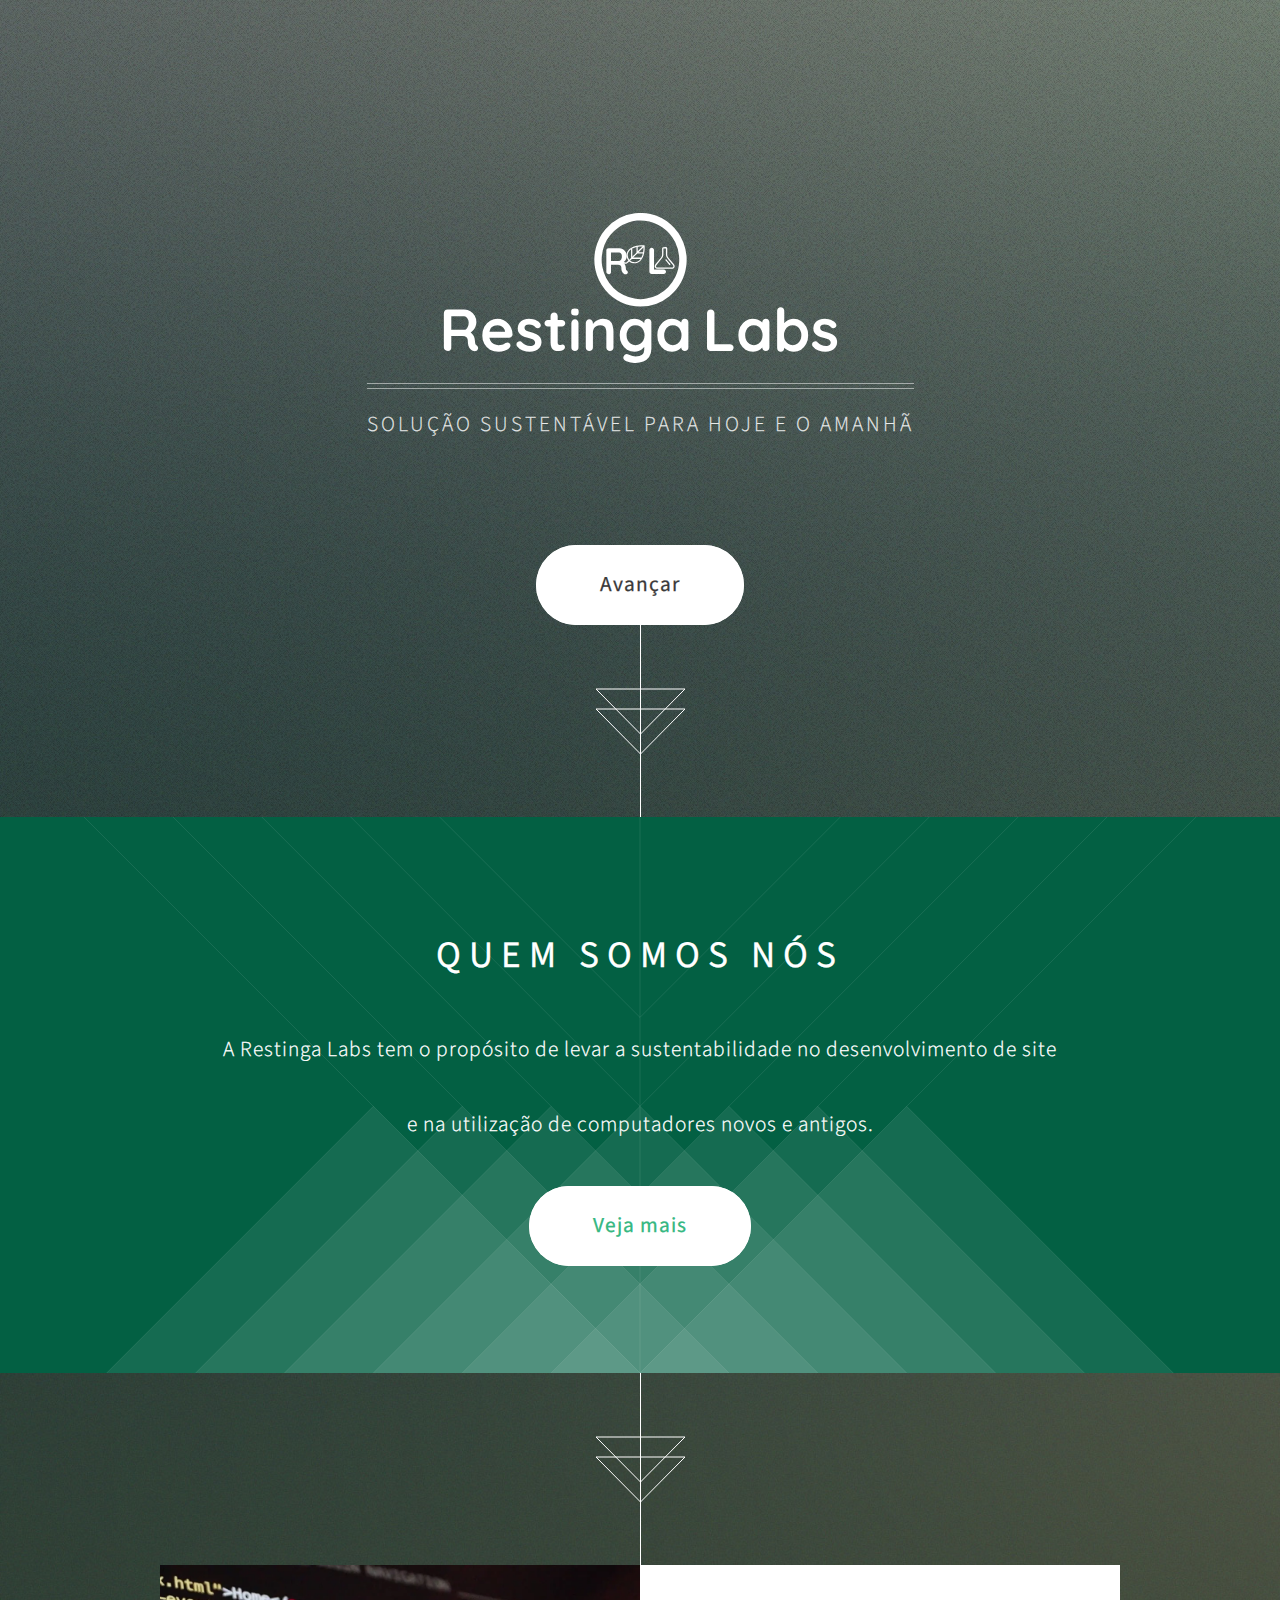
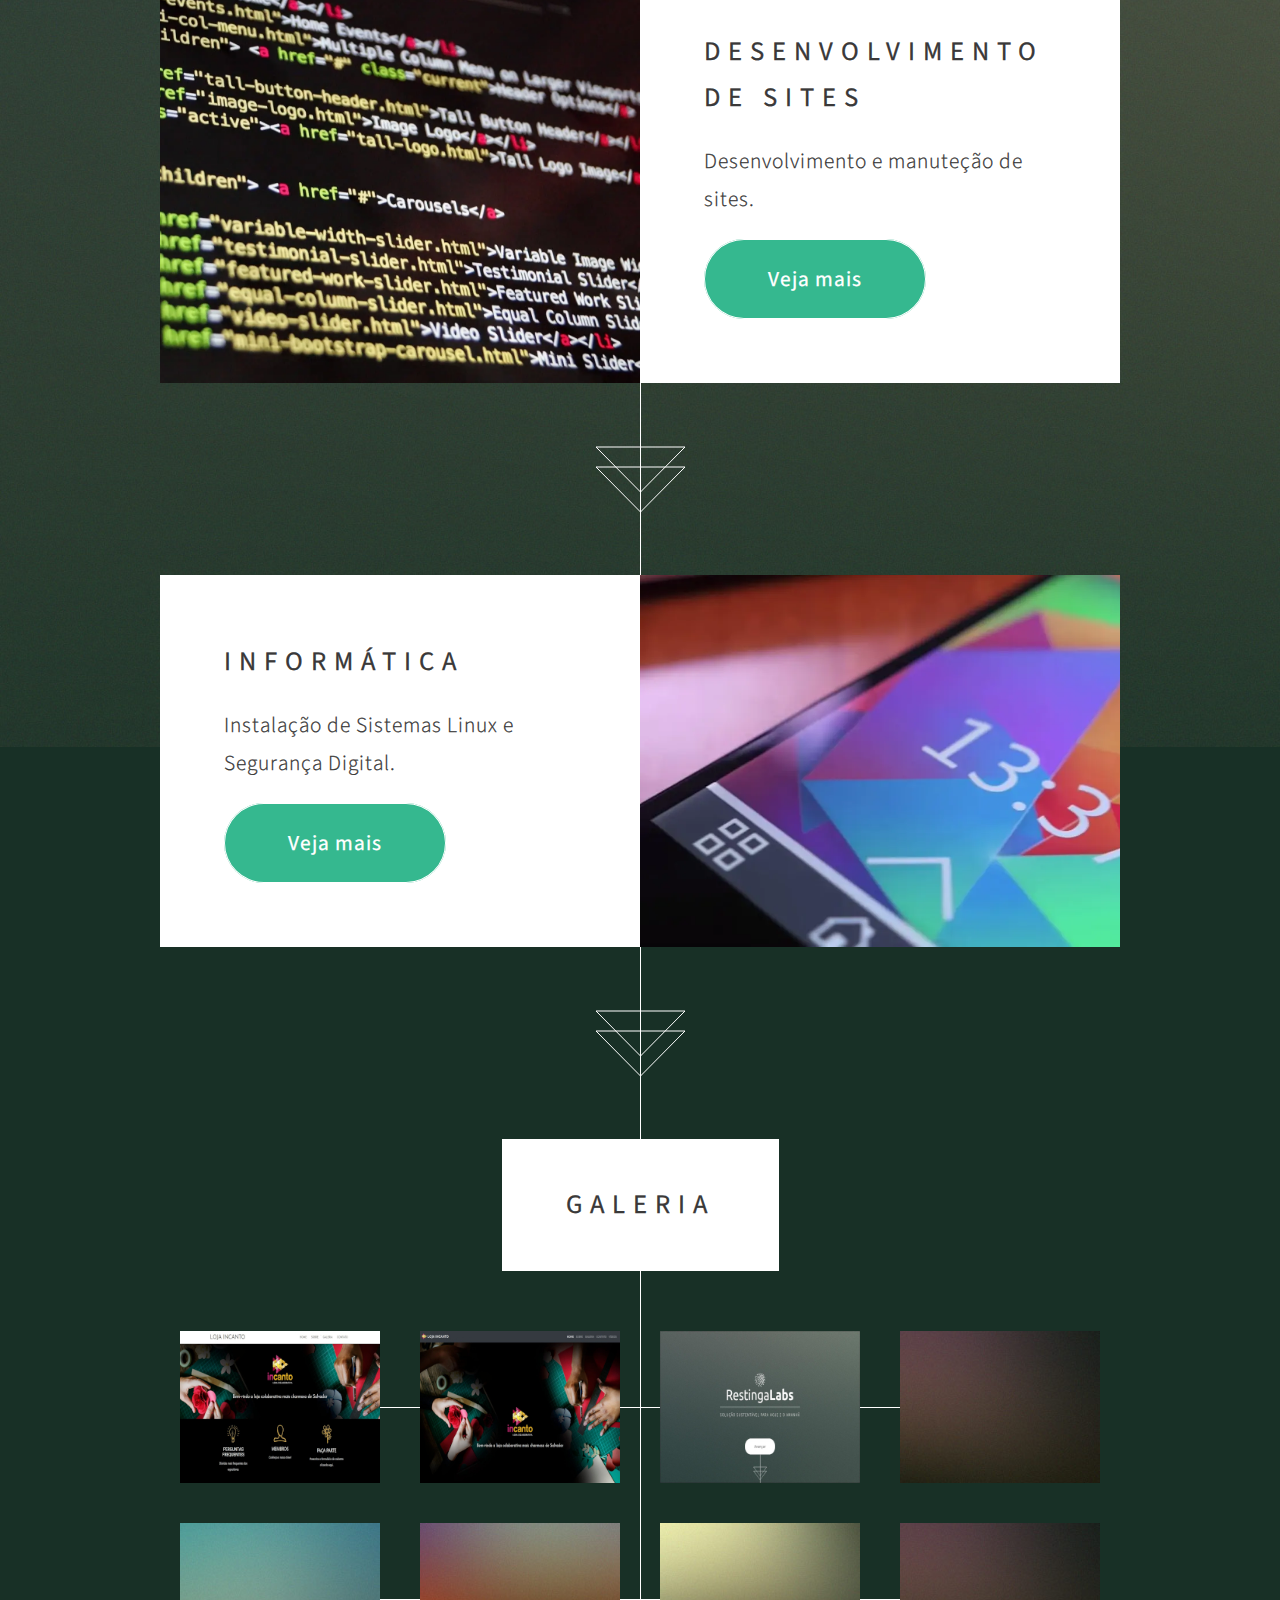
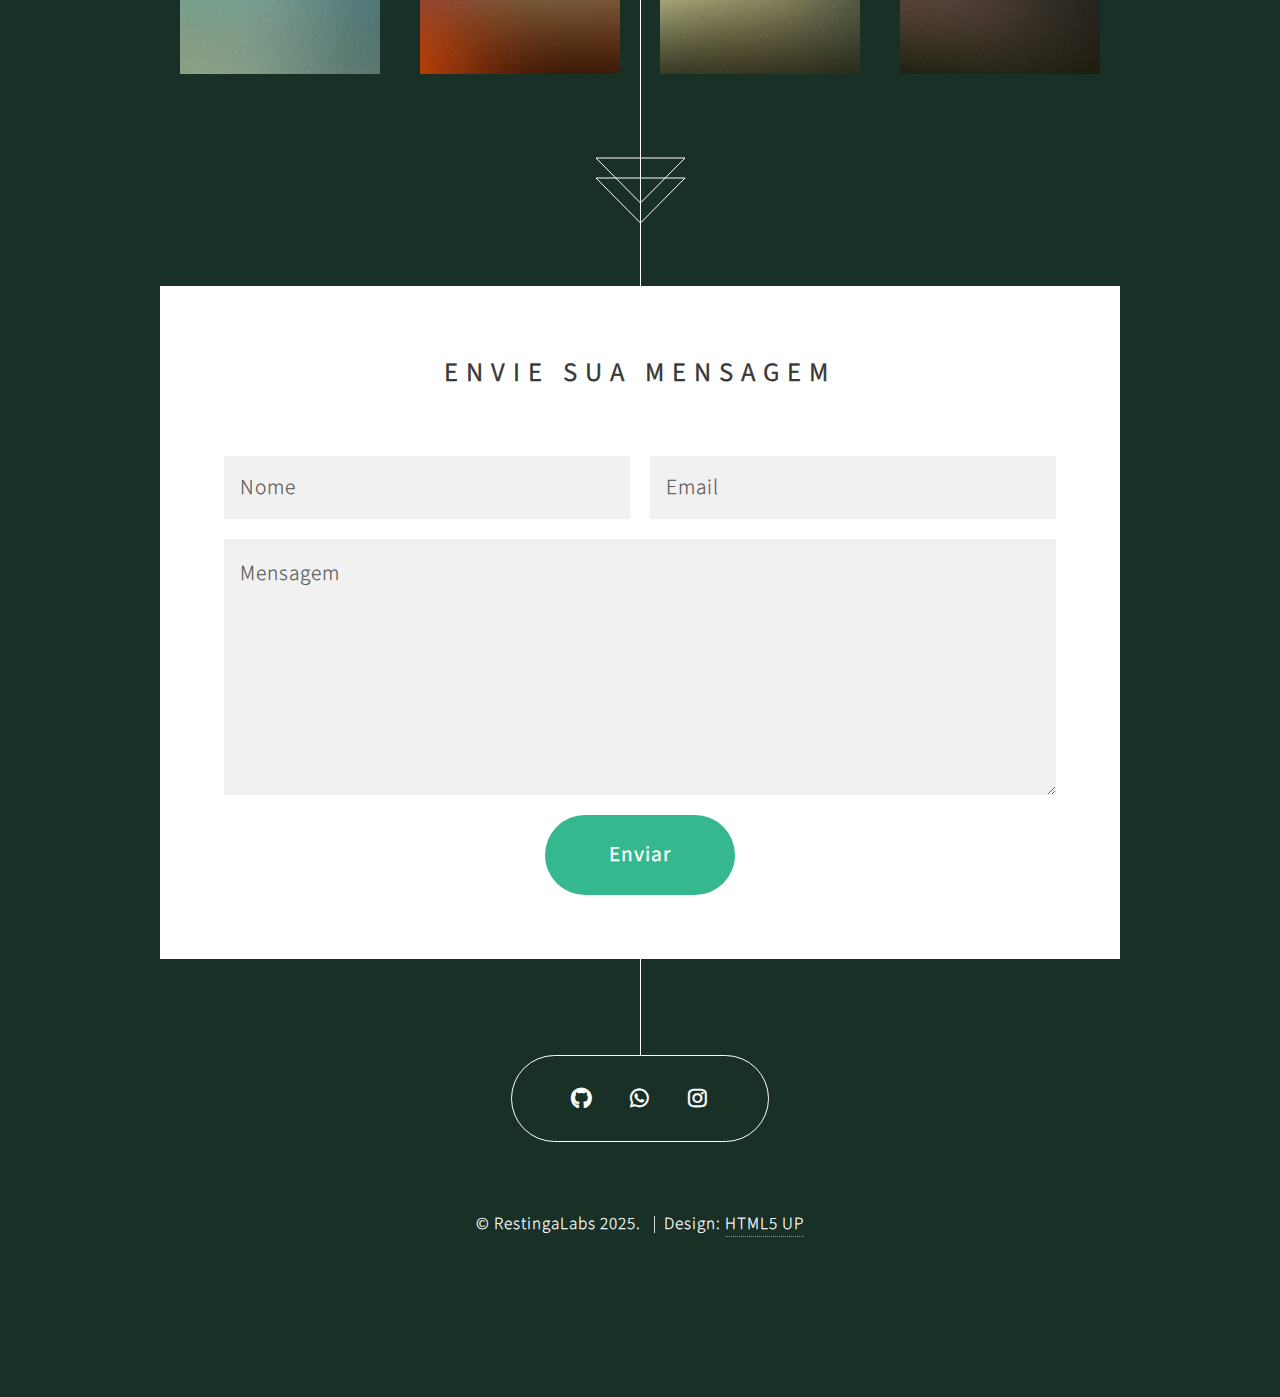
<file: index.html>
<!DOCTYPE HTML>
<!--
	Overflow by HTML5 UP
	html5up.net | @ajlkn
	Free for personal and commercial use under the CCA 3.0 license (html5up.net/license)
-->
<html lang="pt-br">

<head>
  <!-- Global site tag (gtag.js) - Google Analytics -->
  <script async src="https://www.googletagmanager.com/gtag/js?id=G-M1GNE7244D"></script>
  <script>
    window.dataLayer = window.dataLayer || [];
    function gtag() {dataLayer.push(arguments);}
    gtag('js', new Date());

    gtag('config', 'G-M1GNE7244D');
  </script>
  <!-- Global site tag (gtag.js) - Google Analytics -->
  <title>RestingaLabs</title>
  <meta charset="UTF-8" />
  <meta name="viewport" content="width=device-width, initial-scale=1, user-scalable=no" />
  <link rel="stylesheet" href="assets/css/main.css" />
  <noscript>
    <link rel="stylesheet" href="assets/css/noscript.css" />
  </noscript>
  <link rel="icon" href="/images/icons/logo_w.svg" sizes="48x48">
  <meta name="description" content="Desenvolvimento e Suporte de Sites, Suporte em Linux" />
  <meta name="keywords" content="restinga labs, linux, desenvolvimento de sites, html, css, svg, segurança digital" />
</head>

<body class="is-preload">

  <!-- Header -->
  <section id="header">
    <header>
      <img src="images/nome.svg" alt="Logo e nome da Restinga Labs" width="100%" height="150px" width="150px">
      <p>Solução sustentável para hoje e o amanhã</p>
    </header>
    <footer>
      <a href="#banner" class="button style2 scrolly-middle">Avançar</a>
    </footer>
  </section>

  <!-- Banner -->
  <section id="banner">
    <header>
      <h2>Quem Somos Nós</h2>
    </header>
    <p>A Restinga Labs tem o propósito de levar a sustentabilidade no desenvolvimento de site<br />
      <br>e na utilização de computadores novos e antigos.<br />
    </p>
    <footer>
      <a href="#web" class="button style2 scrolly">Veja mais</a>
    </footer>
  </section>

  <!-- Feature 1 -->
  <article id="web" class="container box style1 right">
    <a class="image fit"><img src="images/code.webp" alt="Código fonte" /></a>
    <div class="inner">
      <header>
        <h2>Desenvolvimento de Sites</h2>
      </header>
      <p>Desenvolvimento e manuteção de sites.</p>
      <a href="#linux" class="button style4 scrolly">Veja mais</a>
    </div>
  </article>

  <!-- Feature 2 -->
  <article id="linux" class="container box style1 left">
    <a class="image fit"><img src="images/informatica/pinephone.webp" alt="Celular" /></a>
    <div class="inner">
      <header>
        <h2>Informática</h2>
      </header>
      <p>Instalação de Sistemas Linux e Segurança Digital.</p>
      <a href="#galeria" class="button style4 scrolly">Veja mais</a>
    </div>
  </article>

  <!-- Portfolio -->
  <article id="galeria" class="container box style2">
    <header>
      <h2>Galeria</h2>
    </header>
    <div class="inner gallery">
      <div class="row gtr-0">
        <div class="col-3 col-12-mobile"><a href="images/fulls/site-incanto.jpg" class="image fit"><img
              src="images/thumbs/site-incanto.jpg" alt="" title="Site da Loja Incanto" /></a></div>
        <div class="col-3 col-12-mobile"><a href="images/fulls/site-incanto-novo.jpg" class="image fit"><img
              src="images/thumbs/site-incanto-novo.jpg" alt="" title="Atualização do Site da Loja Incanto" /></a></div>
        <div class="col-3 col-12-mobile"><a href="images/fulls/site-restinga.jpg" class="image fit"><img
              src="images/thumbs/site-restinga.jpg" alt="" title="Nosso site" /></a></div>
        <div class="col-3 col-12-mobile"><a href="images/fulls/08.jpg" class="image fit"><img src="images/thumbs/08.jpg"
              alt="" title="I'll have a cup of Disneyland, please" /></a></div>
      </div>
      <div class="row gtr-0">
        <div class="col-3 col-12-mobile"><a href="images/fulls/05.jpg" class="image fit"><img src="images/thumbs/05.jpg"
              alt="" title="Cherish" /></a></div>
        <div class="col-3 col-12-mobile"><a href="images/fulls/06.jpg" class="image fit"><img src="images/thumbs/06.jpg"
              alt="" title="Different." /></a></div>
        <div class="col-3 col-12-mobile"><a href="images/fulls/07.jpg" class="image fit"><img src="images/thumbs/07.jpg"
              alt="" title="History was made here" /></a></div>
        <div class="col-3 col-12-mobile"><a href="images/fulls/08.jpg" class="image fit"><img src="images/thumbs/08.jpg"
              alt="" title="People come and go and walk away" /></a></div>
      </div>
    </div>
  </article>

  <!-- Contact -->
  <!-- Caixa de mensagem -->
  <article class="container box style3">
    <header>
      <h2>Envie sua mensagem</h2>
      <br>
    </header>
    <form action="https://formspree.io/f/xpzbpnyb" method="POST">
      <div class="row gtr-50">
        <input type="hidden" name="_autoresponse" value="Recebemos a sua mensagem, aguarde o nosso contato!">
        <div class="col-6 col-12-mobile"><input type="text" class="text" name="name" placeholder="Nome" required />
        </div>
        <div class="col-6 col-12-mobile"><input type="email" class="text" name="email" placeholder="Email" required />
        </div>
        <div class="col-12">
          <textarea name="message" placeholder="Mensagem" required></textarea>
        </div>
        <div class="col-12">
          <ul class="actions">
            <li><input type="submit" value="Enviar" /></li>
          </ul>
        </div>
      </div>
    </form>
  </article>
  <!-- Contact -->

  <!-- Voltar -->
  <!-- <section id="voltar"> -->
  <!--   <footer> -->
  <!--     <a href="#header" class="button box style2 scrolly">Voltar</a> -->
  <!--   </footer> -->
  <!-- </section> -->

  <!-- Footer -->
  <section id="footer">
    <ul class="icons">
      <li><a href="https://github.com/wiltonsg" target="_blank" class="icon brands fa-github"><span
            class="label">GitHub</span></a></li>
      <li><a href="https://api.whatsapp.com/send?phone=557183472204" target="_blank"
          class="icon brands fa-whatsapp"><span class="label">WhatsApp</span></a></li>
      <li><a href="https://www.instagram.com/restingalabs/" target="_blank" class="icon brands fa-instagram"><span
            class="label">Instagram</span></a></li>
    </ul>
    <div class="copyright">
      <ul class="menu">
        <li>&copy; RestingaLabs 2025.</li>
        <li>Design: <a href="http://html5up.net" target="_blank">HTML5 UP</a></li>
      </ul>
    </div>
  </section>

  <!-- Scripts -->
  <script src="assets/js/jquery.min.js"></script>
  <script src="assets/js/jquery.scrolly.min.js"></script>
  <script src="assets/js/jquery.poptrox.min.js"></script>
  <script src="assets/js/browser.min.js"></script>
  <script src="assets/js/breakpoints.min.js"></script>
  <script src="assets/js/util.js"></script>
  <script src="assets/js/main.js"></script>
  <!-- Scripts -->

</body>

</html>
</file>
<file: assets/css/noscript.css>
/*
	Overflow by HTML5 UP
	html5up.net | @ajlkn
	Free for personal and commercial use under the CCA 3.0 license (html5up.net/license)
*/

/* Header */

	body.is-preload #header {
		opacity: 1;
	}

		body.is-preload #header footer {
			-moz-transform: none;
			-webkit-transform: none;
			-ms-transform: none;
			transform: none;
			opacity: 1;
		}
</file>
<file: assets/css/main.css>
@import url("https://fonts.googleapis.com/css?family=Source+Sans+Pro:300,300italic,400,600");
@import url("fontawesome-all.min.css");

/*
	Overflow by HTML5 UP
	html5up.net | @ajlkn
	Free for personal and commercial use under the CCA 3.0 license (html5up.net/license)
*/

html, body, div, span, applet, object,
iframe, h1, h2, h3, h4, h5, h6, p, blockquote,
pre, a, abbr, acronym, address, big, cite,
code, del, dfn, em, img, ins, kbd, q, s, samp,
small, strike, strong, sub, sup, tt, var, b,
u, i, center, dl, dt, dd, ol, ul, li, fieldset,
form, label, legend, table, caption, tbody,
tfoot, thead, tr, th, td, article, aside,
canvas, details, embed, figure, figcaption,
footer, header, hgroup, menu, nav, output, ruby,
section, summary, time, mark, audio, video {
	margin: 0;
	padding: 0;
	border: 0;
	font-size: 100%;
	font: inherit;
	vertical-align: baseline;}

article, aside, details, figcaption, figure,
footer, header, hgroup, menu, nav, section {
	display: block;}

body {
	line-height: 1;
}

ol, ul {
	list-style: none;
}

blockquote, q {
	quotes: none;
}

	blockquote:before, blockquote:after, q:before, q:after {
		content: '';
		content: none;
	}

table {
	border-collapse: collapse;
	border-spacing: 0;
}

body {
	-webkit-text-size-adjust: none;
}

mark {
	background-color: transparent;
	color: inherit;
}

input::-moz-focus-inner {
	border: 0;
	padding: 0;
}

input, select, textarea {
	-moz-appearance: none;
	-webkit-appearance: none;
	-ms-appearance: none;
	appearance: none;
}

/* Basic */

	html {
		box-sizing: border-box;
	}

	*, *:before, *:after {
		box-sizing: inherit;
	}

	body {
		background-color: #183026;
		background-image: url("images/overlay.png"), url("../../images/bg.jpg");
		background-repeat: repeat, no-repeat;
		background-size: auto, cover;
		background-position: top left, center 0;
		background-attachment: fixed, fixed;
		font-family: 'Source Sans Pro', sans-serif;
		font-size: 18pt;
		line-height: 1.75em;
		font-weight: 300;
		letter-spacing: 1px;
		color: #3a3939;
		text-shadow: 0 0 0.5px rgba(58, 57, 57, 0.25);
		-webkit-text-stroke: 0.25px;
	}

		body.is-scroll {
			background-attachment: scroll, scroll;
			background-size: auto, 100% auto;
		}

		body.is-preload *, body.is-preload *:before, body.is-preload *:after {
			-moz-animation: none !important;
			-webkit-animation: none !important;
			-ms-animation: none !important;
			animation: none !important;
			-moz-transition: none !important;
			-webkit-transition: none !important;
			-ms-transition: none !important;
			transition: none !important;
		}

	input, textarea, select {
		font-family: 'Source Sans Pro', sans-serif;
		font-size: 18pt;
		line-height: 1.75em;
		font-weight: 300;
		letter-spacing: 1px;
		color: #3a3939;
		text-shadow: 0 0 0.5px rgba(58, 57, 57, 0.25);
		-webkit-text-stroke: 0.25px;
	}

	h1, h2, h3, h4, h5, h6 {
		font-weight: 400;
		text-transform: uppercase;
		line-height: 1.75em;
	}

	h1 a, h2 a, h3 a, h4 a, h5 a, h6 a {
		color: inherit;
		text-decoration: none;
	}

	h2 {
		font-size: 1.25em;
		letter-spacing: 8px;
	}

	h3 {
		font-size: 1em;
		letter-spacing: 5px;
	}

	strong, b {
		font-weight: 400;
	}

	em, i {
		font-style: italic;
	}

	a {
		-moz-transition: border-color 0.35s ease-in-out, color 0.35s ease-in-out;
		-webkit-transition: border-color 0.35s ease-in-out, color 0.35s ease-in-out;
		-ms-transition: border-color 0.35s ease-in-out, color 0.35s ease-in-out;
		transition: border-color 0.35s ease-in-out, color 0.35s ease-in-out;
		color: #35b88f;
		text-shadow: 0 0 0.5px rgba(53, 184, 143, 0.25);
		text-decoration: none;
		border-bottom: dotted 1px rgba(53, 184, 143, 0.5);
	}

		a:hover {
			border-bottom-color: rgba(53, 184, 143, 0);
		}

	sub {
		position: relative;
		top: 0.5em;
		font-size: 0.8em;
	}

	sup {
		position: relative;
		top: -0.5em;
		font-size: 0.8em;
	}

	hr {
		border: 0;
		border-top: solid 1px #dad9d9;
		margin: 2em 0 2em 0;
	}

	blockquote {
		border-left: solid 0.5em #eae9e9;
		padding: 1em 0 1em 2em;
		font-style: italic;
	}

	p, ul, ol, dl, table {
		margin-bottom: 1em;
	}

	header {
		margin-bottom: 1em;
	}

		header p {
			display: block;
			margin: 0.5em 0 0 0;
			padding: 0 0 1.5em 0;
		}

	footer {
		margin-top: 0;
	}

	br.clear {
		clear: both;
	}

/* Container */

	.container {
		margin: 0 auto;
		max-width: 100%;
		width: 1140px;
	}

		@media screen and (max-width: 1680px) {

			.container {
				width: 960px;
			}

		}

		@media screen and (max-width: 1080px) {

			.container {
				width: 95%;
			}

		}

/* Row */

	.row {
		display: flex;
		flex-wrap: wrap;
		box-sizing: border-box;
		align-items: stretch;
	}

		.row > * {
			box-sizing: border-box;
		}

		.row.gtr-uniform > * > :last-child {
			margin-bottom: 0;
		}

		.row.aln-left {
			justify-content: flex-start;
		}

		.row.aln-center {
			justify-content: center;
		}

		.row.aln-right {
			justify-content: flex-end;
		}

		.row.aln-top {
			align-items: flex-start;
		}

		.row.aln-middle {
			align-items: center;
		}

		.row.aln-bottom {
			align-items: flex-end;
		}

		.row > .imp {
			order: -1;
		}

		.row > .col-1 {
			width: 8.33333%;
		}

		.row > .off-1 {
			margin-left: 8.33333%;
		}

		.row > .col-2 {
			width: 16.66667%;
		}

		.row > .off-2 {
			margin-left: 16.66667%;
		}

		.row > .col-3 {
			width: 25%;
		}

		.row > .off-3 {
			margin-left: 25%;
		}

		.row > .col-4 {
			width: 33.33333%;
		}

		.row > .off-4 {
			margin-left: 33.33333%;
		}

		.row > .col-5 {
			width: 41.66667%;
		}

		.row > .off-5 {
			margin-left: 41.66667%;
		}

		.row > .col-6 {
			width: 50%;
		}

		.row > .off-6 {
			margin-left: 50%;
		}

		.row > .col-7 {
			width: 58.33333%;
		}

		.row > .off-7 {
			margin-left: 58.33333%;
		}

		.row > .col-8 {
			width: 66.66667%;
		}

		.row > .off-8 {
			margin-left: 66.66667%;
		}

		.row > .col-9 {
			width: 75%;
		}

		.row > .off-9 {
			margin-left: 75%;
		}

		.row > .col-10 {
			width: 83.33333%;
		}

		.row > .off-10 {
			margin-left: 83.33333%;
		}

		.row > .col-11 {
			width: 91.66667%;
		}

		.row > .off-11 {
			margin-left: 91.66667%;
		}

		.row > .col-12 {
			width: 100%;
		}

		.row > .off-12 {
			margin-left: 100%;
		}

		.row.gtr-0 {
			margin-top: 0px;
			margin-left: 0px;
		}

			.row.gtr-0 > * {
				padding: 0px 0 0 0px;
			}

			.row.gtr-0.gtr-uniform {
				margin-top: 0px;
			}

				.row.gtr-0.gtr-uniform > * {
					padding-top: 0px;
				}

		.row.gtr-25 {
			margin-top: -10px;
			margin-left: -10px;
		}

			.row.gtr-25 > * {
				padding: 10px 0 0 10px;
			}

			.row.gtr-25.gtr-uniform {
				margin-top: -10px;
			}

				.row.gtr-25.gtr-uniform > * {
					padding-top: 10px;
				}

		.row.gtr-50 {
			margin-top: -20px;
			margin-left: -20px;
		}

			.row.gtr-50 > * {
				padding: 20px 0 0 20px;
			}

			.row.gtr-50.gtr-uniform {
				margin-top: -20px;
			}

				.row.gtr-50.gtr-uniform > * {
					padding-top: 20px;
				}

		.row {
			margin-top: -40px;
			margin-left: -40px;
		}

			.row > * {
				padding: 40px 0 0 40px;
			}

			.row.gtr-uniform {
				margin-top: -40px;
			}

				.row.gtr-uniform > * {
					padding-top: 40px;
				}

		.row.gtr-150 {
			margin-top: -60px;
			margin-left: -60px;
		}

			.row.gtr-150 > * {
				padding: 60px 0 0 60px;
			}

			.row.gtr-150.gtr-uniform {
				margin-top: -60px;
			}

				.row.gtr-150.gtr-uniform > * {
					padding-top: 60px;
				}

		.row.gtr-200 {
			margin-top: -80px;
			margin-left: -80px;
		}

			.row.gtr-200 > * {
				padding: 80px 0 0 80px;
			}

			.row.gtr-200.gtr-uniform {
				margin-top: -80px;
			}

				.row.gtr-200.gtr-uniform > * {
					padding-top: 80px;
				}

		@media screen and (max-width: 1680px) {

			.row {
				display: flex;
				flex-wrap: wrap;
				box-sizing: border-box;
				align-items: stretch;
			}

				.row > * {
					box-sizing: border-box;
				}

				.row.gtr-uniform > * > :last-child {
					margin-bottom: 0;
				}

				.row.aln-left {
					justify-content: flex-start;
				}

				.row.aln-center {
					justify-content: center;
				}

				.row.aln-right {
					justify-content: flex-end;
				}

				.row.aln-top {
					align-items: flex-start;
				}

				.row.aln-middle {
					align-items: center;
				}

				.row.aln-bottom {
					align-items: flex-end;
				}

				.row > .imp-wide {
					order: -1;
				}

				.row > .col-1-wide {
					width: 8.33333%;
				}

				.row > .off-1-wide {
					margin-left: 8.33333%;
				}

				.row > .col-2-wide {
					width: 16.66667%;
				}

				.row > .off-2-wide {
					margin-left: 16.66667%;
				}

				.row > .col-3-wide {
					width: 25%;
				}

				.row > .off-3-wide {
					margin-left: 25%;
				}

				.row > .col-4-wide {
					width: 33.33333%;
				}

				.row > .off-4-wide {
					margin-left: 33.33333%;
				}

				.row > .col-5-wide {
					width: 41.66667%;
				}

				.row > .off-5-wide {
					margin-left: 41.66667%;
				}

				.row > .col-6-wide {
					width: 50%;
				}

				.row > .off-6-wide {
					margin-left: 50%;
				}

				.row > .col-7-wide {
					width: 58.33333%;
				}

				.row > .off-7-wide {
					margin-left: 58.33333%;
				}

				.row > .col-8-wide {
					width: 66.66667%;
				}

				.row > .off-8-wide {
					margin-left: 66.66667%;
				}

				.row > .col-9-wide {
					width: 75%;
				}

				.row > .off-9-wide {
					margin-left: 75%;
				}

				.row > .col-10-wide {
					width: 83.33333%;
				}

				.row > .off-10-wide {
					margin-left: 83.33333%;
				}

				.row > .col-11-wide {
					width: 91.66667%;
				}

				.row > .off-11-wide {
					margin-left: 91.66667%;
				}

				.row > .col-12-wide {
					width: 100%;
				}

				.row > .off-12-wide {
					margin-left: 100%;
				}

				.row.gtr-0 {
					margin-top: 0px;
					margin-left: 0px;
				}

					.row.gtr-0 > * {
						padding: 0px 0 0 0px;
					}

					.row.gtr-0.gtr-uniform {
						margin-top: 0px;
					}

						.row.gtr-0.gtr-uniform > * {
							padding-top: 0px;
						}

				.row.gtr-25 {
					margin-top: -10px;
					margin-left: -10px;
				}

					.row.gtr-25 > * {
						padding: 10px 0 0 10px;
					}

					.row.gtr-25.gtr-uniform {
						margin-top: -10px;
					}

						.row.gtr-25.gtr-uniform > * {
							padding-top: 10px;
						}

				.row.gtr-50 {
					margin-top: -20px;
					margin-left: -20px;
				}

					.row.gtr-50 > * {
						padding: 20px 0 0 20px;
					}

					.row.gtr-50.gtr-uniform {
						margin-top: -20px;
					}

						.row.gtr-50.gtr-uniform > * {
							padding-top: 20px;
						}

				.row {
					margin-top: -40px;
					margin-left: -40px;
				}

					.row > * {
						padding: 40px 0 0 40px;
					}

					.row.gtr-uniform {
						margin-top: -40px;
					}

						.row.gtr-uniform > * {
							padding-top: 40px;
						}

				.row.gtr-150 {
					margin-top: -60px;
					margin-left: -60px;
				}

					.row.gtr-150 > * {
						padding: 60px 0 0 60px;
					}

					.row.gtr-150.gtr-uniform {
						margin-top: -60px;
					}

						.row.gtr-150.gtr-uniform > * {
							padding-top: 60px;
						}

				.row.gtr-200 {
					margin-top: -80px;
					margin-left: -80px;
				}

					.row.gtr-200 > * {
						padding: 80px 0 0 80px;
					}

					.row.gtr-200.gtr-uniform {
						margin-top: -80px;
					}

						.row.gtr-200.gtr-uniform > * {
							padding-top: 80px;
						}

		}

		@media screen and (max-width: 1080px) {

			.row {
				display: flex;
				flex-wrap: wrap;
				box-sizing: border-box;
				align-items: stretch;
			}

				.row > * {
					box-sizing: border-box;
				}

				.row.gtr-uniform > * > :last-child {
					margin-bottom: 0;
				}

				.row.aln-left {
					justify-content: flex-start;
				}

				.row.aln-center {
					justify-content: center;
				}

				.row.aln-right {
					justify-content: flex-end;
				}

				.row.aln-top {
					align-items: flex-start;
				}

				.row.aln-middle {
					align-items: center;
				}

				.row.aln-bottom {
					align-items: flex-end;
				}

				.row > .imp-normal {
					order: -1;
				}

				.row > .col-1-normal {
					width: 8.33333%;
				}

				.row > .off-1-normal {
					margin-left: 8.33333%;
				}

				.row > .col-2-normal {
					width: 16.66667%;
				}

				.row > .off-2-normal {
					margin-left: 16.66667%;
				}

				.row > .col-3-normal {
					width: 25%;
				}

				.row > .off-3-normal {
					margin-left: 25%;
				}

				.row > .col-4-normal {
					width: 33.33333%;
				}

				.row > .off-4-normal {
					margin-left: 33.33333%;
				}

				.row > .col-5-normal {
					width: 41.66667%;
				}

				.row > .off-5-normal {
					margin-left: 41.66667%;
				}

				.row > .col-6-normal {
					width: 50%;
				}

				.row > .off-6-normal {
					margin-left: 50%;
				}

				.row > .col-7-normal {
					width: 58.33333%;
				}

				.row > .off-7-normal {
					margin-left: 58.33333%;
				}

				.row > .col-8-normal {
					width: 66.66667%;
				}

				.row > .off-8-normal {
					margin-left: 66.66667%;
				}

				.row > .col-9-normal {
					width: 75%;
				}

				.row > .off-9-normal {
					margin-left: 75%;
				}

				.row > .col-10-normal {
					width: 83.33333%;
				}

				.row > .off-10-normal {
					margin-left: 83.33333%;
				}

				.row > .col-11-normal {
					width: 91.66667%;
				}

				.row > .off-11-normal {
					margin-left: 91.66667%;
				}

				.row > .col-12-normal {
					width: 100%;
				}

				.row > .off-12-normal {
					margin-left: 100%;
				}

				.row.gtr-0 {
					margin-top: 0px;
					margin-left: 0px;
				}

					.row.gtr-0 > * {
						padding: 0px 0 0 0px;
					}

					.row.gtr-0.gtr-uniform {
						margin-top: 0px;
					}

						.row.gtr-0.gtr-uniform > * {
							padding-top: 0px;
						}

				.row.gtr-25 {
					margin-top: -10px;
					margin-left: -10px;
				}

					.row.gtr-25 > * {
						padding: 10px 0 0 10px;
					}

					.row.gtr-25.gtr-uniform {
						margin-top: -10px;
					}

						.row.gtr-25.gtr-uniform > * {
							padding-top: 10px;
						}

				.row.gtr-50 {
					margin-top: -20px;
					margin-left: -20px;
				}

					.row.gtr-50 > * {
						padding: 20px 0 0 20px;
					}

					.row.gtr-50.gtr-uniform {
						margin-top: -20px;
					}

						.row.gtr-50.gtr-uniform > * {
							padding-top: 20px;
						}

				.row {
					margin-top: -40px;
					margin-left: -40px;
				}

					.row > * {
						padding: 40px 0 0 40px;
					}

					.row.gtr-uniform {
						margin-top: -40px;
					}

						.row.gtr-uniform > * {
							padding-top: 40px;
						}

				.row.gtr-150 {
					margin-top: -60px;
					margin-left: -60px;
				}

					.row.gtr-150 > * {
						padding: 60px 0 0 60px;
					}

					.row.gtr-150.gtr-uniform {
						margin-top: -60px;
					}

						.row.gtr-150.gtr-uniform > * {
							padding-top: 60px;
						}

				.row.gtr-200 {
					margin-top: -80px;
					margin-left: -80px;
				}

					.row.gtr-200 > * {
						padding: 80px 0 0 80px;
					}

					.row.gtr-200.gtr-uniform {
						margin-top: -80px;
					}

						.row.gtr-200.gtr-uniform > * {
							padding-top: 80px;
						}

		}

		@media screen and (max-width: 840px) {

			.row {
				display: flex;
				flex-wrap: wrap;
				box-sizing: border-box;
				align-items: stretch;
			}

				.row > * {
					box-sizing: border-box;
				}

				.row.gtr-uniform > * > :last-child {
					margin-bottom: 0;
				}

				.row.aln-left {
					justify-content: flex-start;
				}

				.row.aln-center {
					justify-content: center;
				}

				.row.aln-right {
					justify-content: flex-end;
				}

				.row.aln-top {
					align-items: flex-start;
				}

				.row.aln-middle {
					align-items: center;
				}

				.row.aln-bottom {
					align-items: flex-end;
				}

				.row > .imp-narrow {
					order: -1;
				}

				.row > .col-1-narrow {
					width: 8.33333%;
				}

				.row > .off-1-narrow {
					margin-left: 8.33333%;
				}

				.row > .col-2-narrow {
					width: 16.66667%;
				}

				.row > .off-2-narrow {
					margin-left: 16.66667%;
				}

				.row > .col-3-narrow {
					width: 25%;
				}

				.row > .off-3-narrow {
					margin-left: 25%;
				}

				.row > .col-4-narrow {
					width: 33.33333%;
				}

				.row > .off-4-narrow {
					margin-left: 33.33333%;
				}

				.row > .col-5-narrow {
					width: 41.66667%;
				}

				.row > .off-5-narrow {
					margin-left: 41.66667%;
				}

				.row > .col-6-narrow {
					width: 50%;
				}

				.row > .off-6-narrow {
					margin-left: 50%;
				}

				.row > .col-7-narrow {
					width: 58.33333%;
				}

				.row > .off-7-narrow {
					margin-left: 58.33333%;
				}

				.row > .col-8-narrow {
					width: 66.66667%;
				}

				.row > .off-8-narrow {
					margin-left: 66.66667%;
				}

				.row > .col-9-narrow {
					width: 75%;
				}

				.row > .off-9-narrow {
					margin-left: 75%;
				}

				.row > .col-10-narrow {
					width: 83.33333%;
				}

				.row > .off-10-narrow {
					margin-left: 83.33333%;
				}

				.row > .col-11-narrow {
					width: 91.66667%;
				}

				.row > .off-11-narrow {
					margin-left: 91.66667%;
				}

				.row > .col-12-narrow {
					width: 100%;
				}

				.row > .off-12-narrow {
					margin-left: 100%;
				}

				.row.gtr-0 {
					margin-top: 0px;
					margin-left: 0px;
				}

					.row.gtr-0 > * {
						padding: 0px 0 0 0px;
					}

					.row.gtr-0.gtr-uniform {
						margin-top: 0px;
					}

						.row.gtr-0.gtr-uniform > * {
							padding-top: 0px;
						}

				.row.gtr-25 {
					margin-top: -7.5px;
					margin-left: -7.5px;
				}

					.row.gtr-25 > * {
						padding: 7.5px 0 0 7.5px;
					}

					.row.gtr-25.gtr-uniform {
						margin-top: -7.5px;
					}

						.row.gtr-25.gtr-uniform > * {
							padding-top: 7.5px;
						}

				.row.gtr-50 {
					margin-top: -15px;
					margin-left: -15px;
				}

					.row.gtr-50 > * {
						padding: 15px 0 0 15px;
					}

					.row.gtr-50.gtr-uniform {
						margin-top: -15px;
					}

						.row.gtr-50.gtr-uniform > * {
							padding-top: 15px;
						}

				.row {
					margin-top: -30px;
					margin-left: -30px;
				}

					.row > * {
						padding: 30px 0 0 30px;
					}

					.row.gtr-uniform {
						margin-top: -30px;
					}

						.row.gtr-uniform > * {
							padding-top: 30px;
						}

				.row.gtr-150 {
					margin-top: -45px;
					margin-left: -45px;
				}

					.row.gtr-150 > * {
						padding: 45px 0 0 45px;
					}

					.row.gtr-150.gtr-uniform {
						margin-top: -45px;
					}

						.row.gtr-150.gtr-uniform > * {
							padding-top: 45px;
						}

				.row.gtr-200 {
					margin-top: -60px;
					margin-left: -60px;
				}

					.row.gtr-200 > * {
						padding: 60px 0 0 60px;
					}

					.row.gtr-200.gtr-uniform {
						margin-top: -60px;
					}

						.row.gtr-200.gtr-uniform > * {
							padding-top: 60px;
						}

		}

		@media screen and (max-width: 736px) {

			.row {
				display: flex;
				flex-wrap: wrap;
				box-sizing: border-box;
				align-items: stretch;
			}

				.row > * {
					box-sizing: border-box;
				}

				.row.gtr-uniform > * > :last-child {
					margin-bottom: 0;
				}

				.row.aln-left {
					justify-content: flex-start;
				}

				.row.aln-center {
					justify-content: center;
				}

				.row.aln-right {
					justify-content: flex-end;
				}

				.row.aln-top {
					align-items: flex-start;
				}

				.row.aln-middle {
					align-items: center;
				}

				.row.aln-bottom {
					align-items: flex-end;
				}

				.row > .imp-mobile {
					order: -1;
				}

				.row > .col-1-mobile {
					width: 8.33333%;
				}

				.row > .off-1-mobile {
					margin-left: 8.33333%;
				}

				.row > .col-2-mobile {
					width: 16.66667%;
				}

				.row > .off-2-mobile {
					margin-left: 16.66667%;
				}

				.row > .col-3-mobile {
					width: 25%;
				}

				.row > .off-3-mobile {
					margin-left: 25%;
				}

				.row > .col-4-mobile {
					width: 33.33333%;
				}

				.row > .off-4-mobile {
					margin-left: 33.33333%;
				}

				.row > .col-5-mobile {
					width: 41.66667%;
				}

				.row > .off-5-mobile {
					margin-left: 41.66667%;
				}

				.row > .col-6-mobile {
					width: 50%;
				}

				.row > .off-6-mobile {
					margin-left: 50%;
				}

				.row > .col-7-mobile {
					width: 58.33333%;
				}

				.row > .off-7-mobile {
					margin-left: 58.33333%;
				}

				.row > .col-8-mobile {
					width: 66.66667%;
				}

				.row > .off-8-mobile {
					margin-left: 66.66667%;
				}

				.row > .col-9-mobile {
					width: 75%;
				}

				.row > .off-9-mobile {
					margin-left: 75%;
				}

				.row > .col-10-mobile {
					width: 83.33333%;
				}

				.row > .off-10-mobile {
					margin-left: 83.33333%;
				}

				.row > .col-11-mobile {
					width: 91.66667%;
				}

				.row > .off-11-mobile {
					margin-left: 91.66667%;
				}

				.row > .col-12-mobile {
					width: 100%;
				}

				.row > .off-12-mobile {
					margin-left: 100%;
				}

				.row.gtr-0 {
					margin-top: 0px;
					margin-left: 0px;
				}

					.row.gtr-0 > * {
						padding: 0px 0 0 0px;
					}

					.row.gtr-0.gtr-uniform {
						margin-top: 0px;
					}

						.row.gtr-0.gtr-uniform > * {
							padding-top: 0px;
						}

				.row.gtr-25 {
					margin-top: -5px;
					margin-left: -5px;
				}

					.row.gtr-25 > * {
						padding: 5px 0 0 5px;
					}

					.row.gtr-25.gtr-uniform {
						margin-top: -5px;
					}

						.row.gtr-25.gtr-uniform > * {
							padding-top: 5px;
						}

				.row.gtr-50 {
					margin-top: -10px;
					margin-left: -10px;
				}

					.row.gtr-50 > * {
						padding: 10px 0 0 10px;
					}

					.row.gtr-50.gtr-uniform {
						margin-top: -10px;
					}

						.row.gtr-50.gtr-uniform > * {
							padding-top: 10px;
						}

				.row {
					margin-top: -20px;
					margin-left: -20px;
				}

					.row > * {
						padding: 20px 0 0 20px;
					}

					.row.gtr-uniform {
						margin-top: -20px;
					}

						.row.gtr-uniform > * {
							padding-top: 20px;
						}

				.row.gtr-150 {
					margin-top: -30px;
					margin-left: -30px;
				}

					.row.gtr-150 > * {
						padding: 30px 0 0 30px;
					}

					.row.gtr-150.gtr-uniform {
						margin-top: -30px;
					}

						.row.gtr-150.gtr-uniform > * {
							padding-top: 30px;
						}

				.row.gtr-200 {
					margin-top: -40px;
					margin-left: -40px;
				}

					.row.gtr-200 > * {
						padding: 40px 0 0 40px;
					}

					.row.gtr-200.gtr-uniform {
						margin-top: -40px;
					}

						.row.gtr-200.gtr-uniform > * {
							padding-top: 40px;
						}

		}

/* Sections/Article */

	section, article {
		margin-bottom: 3em;
	}

	section > :last-child,
	article > :last-child,
	section:last-child,
	article:last-child {
		margin-bottom: 0;
	}

	.row > section, .row > article {
		margin-bottom: 0;
	}

/* Image */

	.image {
		display: inline-block;
		border: 0;
	}

		.image img {
			display: block;
			width: 100%;
		}

		.image.featured {
			display: block;
			width: 100%;
			margin: 0 0 2em 0;
		}

		.image.fit {
			display: block;
			width: 100%;
		}

		.image.left {
			float: left;
			margin: 0 2em 2em 0;
		}

		.image.centered {
			display: block;
			margin: 0 0 2em 0;
		}

			.image.centered img {
				margin: 0 auto;
				width: auto;
			}

/* List */

	ul {
		list-style: disc;
		padding-left: 1em;
	}

		ul li {
			padding-left: 1.5em;
			margin-top: 1.5em;
		}

			ul li:first-child {
				margin-top: 0;
			}

	ol {
		list-style: decimal;
		padding-left: 1.25em;
	}

		ol li {
			padding-left: 1.25em;
			margin-top: 1.5em;
		}

/* Icons */

	ul.icons {
		cursor: default;
		list-style: none;
		padding-left: 0;
	}

		ul.icons li {
			display: inline-block;
			padding-left: 0;
			margin-top: 0;
		}

		ul.icons a {
			display: inline-block;
			width: 2.5em;
			height: 2.5em;
			line-height: 2.5em;
			text-align: center;
			border: 0;
		}

/* Menu */

	ul.menu {
		cursor: default;
		list-style: none;
		padding-left: 0;
	}

		ul.menu li {
			display: inline-block;
			line-height: 1em;
			border-left: solid 1px #dad9d9;
			padding: 0 0 0 0.5em;
			margin: 0 0 0 0.5em;
		}

			ul.menu li:first-child {
				border-left: 0;
				padding-left: 0;
				margin-left: 0;
			}

/* Actions */

	ul.actions {
		cursor: default;
		list-style: none;
		padding-left: 0;
	}

		ul.actions li {
			display: inline-block;
			margin: 0 0 0 0.5em;
			padding-left: 0;
			margin-top: 0;
		}

			ul.actions li:first-child {
				margin-left: 0;
			}

/* Form */

	form label {
		display: block;
		margin: 0 0 0.5em 0;
	}

	form input[type="text"],
	form input[type="email"],
	form input[type="password"],
	form select,
	form textarea {
		-moz-transition: background-color 0.35s ease-in-out;
		-webkit-transition: background-color 0.35s ease-in-out;
		-ms-transition: background-color 0.35s ease-in-out;
		transition: background-color 0.35s ease-in-out;
		-webkit-appearance: none;
		display: block;
		border: 0;
		background: #f1f1f1;
		width: 100%;
		padding: 0.75em;
	}

		form input[type="text"]:focus,
		form input[type="email"]:focus,
		form input[type="password"]:focus,
		form select:focus,
		form textarea:focus {
			background-color: #f8f8f8;
		}

	form input[type="text"],
	form input[type="email"],
	form input[type="password"],
	form select {
		line-height: 1em;
	}

	form select {
		background-size: 1.25em;
		background-repeat: no-repeat;
		background-position: calc(100% - 1em) center;
		padding-right: 1.25em;
		text-overflow: ellipsis;
		background-image: url("data:image/svg+xml;charset=utf8,%3Csvg xmlns='http://www.w3.org/2000/svg' width='40' height='40' preserveAspectRatio='none' viewBox='0 0 40 40'%3E%3Cpath d='M9.4,12.3l10.4,10.4l10.4-10.4c0.2-0.2,0.5-0.4,0.9-0.4c0.3,0,0.6,0.1,0.9,0.4l3.3,3.3c0.2,0.2,0.4,0.5,0.4,0.9 c0,0.4-0.1,0.6-0.4,0.9L20.7,31.9c-0.2,0.2-0.5,0.4-0.9,0.4c-0.3,0-0.6-0.1-0.9-0.4L4.3,17.3c-0.2-0.2-0.4-0.5-0.4-0.9 c0-0.4,0.1-0.6,0.4-0.9l3.3-3.3c0.2-0.2,0.5-0.4,0.9-0.4S9.1,12.1,9.4,12.3z' fill='%235a5959' /%3E%3C/svg%3E");
	}

		form select option {
			color: #3a3939;
			background: #ffffff;
		}

		form select:focus::-ms-value {
			background-color: transparent;
		}

		form select::-ms-expand {
			display: none;
		}

	form textarea {
		min-height: 12em;
	}

	form ::-webkit-input-placeholder {
		color: #5a5959 !important;
	}

	form :-moz-placeholder {
		color: #5a5959 !important;
	}

	form ::-moz-placeholder {
		color: #5a5959 !important;
	}

	form :-ms-input-placeholder {
		color: #5a5959 !important;
	}

	form ::-moz-focus-inner {
		border: 0;
	}

	form ul.actions {
		margin-bottom: 0;
		text-align: center;
	}

/* Table */

	.table-wrapper {
		width: 100%;
		overflow-x: auto;
		-webkit-overflow-scrolling: touch;
	}

	table {
		width: 100%;
	}

		table tbody tr {
			border-top: solid 1px #eae9e9;
		}

			table tbody tr:first-child {
				border-top: 0;
			}

		table td {
			padding: 0.75em 1.25em 0.75em 1.25em;
		}

		table th {
			text-align: left;
			font-weight: 400;
			padding: 0.75em 1.25em 0.75em 1.25em;
		}

		table thead {
			background: #f5f5f5;
		}

/* Button */

	input[type="button"],
	input[type="submit"],
	input[type="reset"],
	button,
	.button {
		-moz-transition: background-color 0.35s ease-in-out, color 0.35s ease-in-out;
		-webkit-transition: background-color 0.35s ease-in-out, color 0.35s ease-in-out;
		-ms-transition: background-color 0.35s ease-in-out, color 0.35s ease-in-out;
		transition: background-color 0.35s ease-in-out, color 0.35s ease-in-out;
		-webkit-appearance: none;
		position: relative;
		display: inline-block;
		border: 0;
		background: #35b88f;
		color: #fff;
		text-shadow: 0 0 0.5px rgba(255, 255, 255, 0.25);
		cursor: pointer;
		text-decoration: none;
		outline: 0;
		padding: 1em 3em 1em 3em;
		text-align: center;
		border-radius: 3em;
		font-weight: 400;
	}

		input[type="button"]:hover,
		input[type="submit"]:hover,
		input[type="reset"]:hover,
		button:hover,
		.button:hover {
			background: #45c89f;
		}

		input[type="button"].style2,
		input[type="submit"].style2,
		input[type="reset"].style2,
		button.style2,
		.button.style2 {
			color: #3a3939;
			background: #fff;
			box-shadow: inset 0 0 0 1px #fff;
		}

			input[type="button"].style2:hover,
			input[type="submit"].style2:hover,
			input[type="reset"].style2:hover,
			button.style2:hover,
			.button.style2:hover {
				background: rgba(255, 255, 255, 0.1);
				color: #fff !important;
				text-shadow: 0 0 0.5px rgba(255, 255, 255, 0.25) !important;
			}

		input[type="button"].style3,
		input[type="submit"].style3,
		input[type="reset"].style3,
		button.style3,
		.button.style3 {
			background: none;
			color: #3a3939;
			box-shadow: inset 0 0 0 1px #dad9d9;
		}

			input[type="button"].style3:hover,
			input[type="submit"].style3:hover,
			input[type="reset"].style3:hover,
			button.style3:hover,
			.button.style3:hover {
				background: rgba(58, 57, 57, 0.025);
			}


		input[type="button"].style4,
		input[type="submit"].style4,
		input[type="reset"].style4,
		button.style4,
		.button.style4{
			color: #fff;
			background: #35b88f;
			box-shadow: inset 0 0 0 1px #fff;
		}

			input[type="button"].style4:hover,
			input[type="submit"].style4:hover,
			input[type="reset"].style4:hover,
			button.style4:hover,
			.button.style4:hover {
				background: rgba(255, 255, 255, 0.1);
				color: #35b88f !important;
				text-shadow: 0 0 0.5px rgba(255, 255, 255, 0.25) !important;
			}

/* Box */

	.box {
		position: relative;
		margin-top: 9em;
		margin-bottom: 0;
	}

		.box:after {
			content: '';
			display: block;
			position: absolute;
			top: -9em;
			left: 50%;
			height: 9em;
			border-left: solid 1px #fff;
		}

		.box:before {
			content: '';
			display: block;
			width: 90px;
			height: 66px;
			position: absolute;
			left: 50%;
			top: -4.5em;
			margin-left: -45px;
			margin-top: -33px;
			background: url("images/arrow.svg") no-repeat;
		}

		.box :last-child {
			margin-bottom: 0;
		}

		.box.style1 {
			background: #fff;
			padding: 3em;
		}

			.box.style1 .image {
				display: block;
				position: absolute;
				top: 0;
				width: 50%;
				height: 100%;
				background: #152E33;
				overflow: hidden;
			}

				.box.style1 .image img {
					position: absolute;
					top: 0;
					height: 100%;
					width: auto;
				}

			.box.style1 .inner > :last-child {
				margin: 0;
			}

			.box.style1.right .image {
				left: 0;
			}

				.box.style1.right .image img {
					right: 0;
				}

			.box.style1.right .inner {
				margin-left: 50%;
				padding-left: 3em;
			}

			.box.style1.left .image {
				right: 0;
			}

				.box.style1.left .image img {
					left: 0;
				}

			.box.style1.left .inner {
				margin-right: 50%;
				padding-right: 3em;
			}

		.box.style2 {
			text-align: center;
		}

			.box.style2 header {
				display: inline-block;
				background: #fff;
				padding: 2em 3em 2em 3em;
				margin: 0;
			}

				.box.style2 header p {
					padding: 0;
				}

			.box.style2 .inner {
				position: relative;
				padding: 40px 0 0px 0;
			}

				.box.style2 .inner:after {
					content: '';
					display: block;
					position: absolute;
					top: 0;
					left: 50%;
					height: 100%;
					border-left: solid 1px #fff;
				}

				.box.style2 .inner .row {
					position: relative;
				}

					.box.style2 .inner .row:before {
						content: '';
						display: block;
						position: absolute;
						top: 50%;
						left: 20px;
						width: calc(100% - 40px);
						border-bottom: solid 1px #fff;
					}

				.box.style2 .inner .image {
					position: relative;
					z-index: 1;
					padding: 20px;
				}

		.box.style3 {
			background: #fff;
			padding: 3em;
		}

			.box.style3 header {
				text-align: center;
			}

/* Icons */

	.icon {
		text-decoration: none;
		text-decoration: none;
	}

		.icon:before {
			-moz-osx-font-smoothing: grayscale;
			-webkit-font-smoothing: antialiased;
			display: inline-block;
			font-style: normal;
			font-variant: normal;
			text-rendering: auto;
			line-height: 1;
			text-transform: none !important;
			font-family: 'Font Awesome 5 Free';
			font-weight: 400;
		}

		.icon:before {
			line-height: inherit;
		}

		.icon > .label {
			display: none;
		}

		.icon.solid:before {
			font-weight: 900;
		}

		.icon.brands:before {
			font-family: 'Font Awesome 5 Brands';
		}

/* Header */

	#header {
		-moz-transition: opacity 2s ease-in-out;
		-webkit-transition: opacity 2s ease-in-out;
		-ms-transition: opacity 2s ease-in-out;
		transition: opacity 2s ease-in-out;
		position: relative;
		color: #fff;
		text-shadow: 0 0 0.5px rgba(255, 255, 255, 0.25);
		text-align: center;
		margin: 0;
		padding: 14em 0 14em 0;
		cursor: default;
	}

		#header header {
			display: inline-block;
			padding: 0 0 4.5em 0;
		}

			#header header h1 {
				font-weight: 600;
				font-size: 2em;
				letter-spacing: 10px;
			}

			#header header p {
				border-top: solid 1px rgba(255, 255, 255, 0.5);
				color: rgba(255, 255, 255, 0.75);
				text-shadow: 0 0 0.5px rgba(255, 255, 255, 0.1875);
				font-size: 1em;
				text-transform: uppercase;
				letter-spacing: 3px;
				padding: 0;
				margin-top: 0.35em;
			}

				#header header p:before {
					content: '';
					display: block;
					border-top: solid 1px rgba(255, 255, 255, 0.5);
					margin: 4px 0 0.8em 0;
				}

		#header footer {
			-moz-transition: opacity 2s ease-in-out, -moz-transform 1s ease-in-out;
			-webkit-transition: opacity 2s ease-in-out, -webkit-transform 1s ease-in-out;
			-ms-transition: opacity 2s ease-in-out, -ms-transform 1s ease-in-out;
			transition: opacity 2s ease-in-out, transform 1s ease-in-out;
			-moz-transition-delay: 1.25s;
			-webkit-transition-delay: 1.25s;
			-ms-transition-delay: 1.25s;
			transition-delay: 1.25s;
			position: absolute;
			bottom: 9em;
			margin: 0;
			width: 100%;
		}

			#header footer:after {
				content: '';
				display: block;
				position: absolute;
				bottom: -9em;
				left: 50%;
				height: 9em;
				border-left: solid 1px #fff;
			}

			#header footer:before {
				content: '';
				display: block;
				width: 90px;
				height: 66px;
				position: absolute;
				left: 50%;
				bottom: -4.5em;
				margin-left: -45px;
				margin-bottom: -33px;
				background: url("images/arrow.svg") no-repeat;
			}

		body.is-preload #header {
			opacity: 0;
		}

			body.is-preload #header footer {
				-moz-transform: translateY(1em);
				-webkit-transform: translateY(1em);
				-ms-transform: translateY(1em);
				transform: translateY(1em);
				opacity: 0;
			}

/* Banner */

	#banner {
		position: relative;
		color: #fff;
		text-shadow: 0 0 0.5px rgba(255, 255, 255, 0.25);
		text-align: center;
		background: #036043 url("images/banner.svg") bottom center no-repeat;
		padding: 5em 0 5em 0;
		margin: 0;
		background-size: 125% auto;
	}

		#banner .button {
			color: #35b882;
			text-shadow: 0 0 0.5px rgba(36, 158, 107, 0.25);
		}

		#banner header {
			margin: 0 0 2em 0;
		}

			#banner header h2 {
				font-weight: 400;
				font-size: 1.75em;
				letter-spacing: 8px;
			}

		#banner p {
			margin: 0;
		}

		#banner footer {
			margin: 2em 0 0 0;
		}

		#banner a {
			color: inherit;
			border-bottom-color: rgba(255, 255, 255, 0.5);
		}

			#banner a:hover {
				border-bottom-color: rgba(255, 255, 255, 0);
			}

/* Footer */

	#footer {
		position: relative;
		color: #fff;
		text-shadow: 0 0 0.5px rgba(255, 255, 255, 0.25);
		text-align: center;
		margin: 4.5em 0 0 0;
	}

		#footer:after {
			content: '';
			display: block;
			position: absolute;
			top: -4.5em;
			left: 50%;
			height: 4.5em;
			border-left: solid 1px #fff;
		}

		#footer a {
			color: #fff;
			text-shadow: 0 0 0.5px rgba(255, 255, 255, 0.25);
			border-bottom-color: rgba(255, 255, 255, 0.5);
		}

			#footer a:hover {
				color: #35b88f;
				text-shadow: 0 0 0.5px rgba(69, 200, 159, 0.25);
				border-bottom-color: rgba(53, 184, 143, 0.5);
			}

		#footer .icons {
			padding: 0.75em 2em 0.75em 2em;
			border-radius: 3em;
			border: solid 1px #fff;
			display: inline-block;
			margin: 0 0 3em 0;
		}

		#footer .copyright {
			margin: 0 0 9em 0;
			font-size: 0.8em;
		}

/* Poptrox */

	.poptrox-popup {
		-moz-box-sizing: content-box;
		-webkit-box-sizing: content-box;
		-ms-box-sizing: content-box;
		box-sizing: content-box;
		background: #fff;
		padding-bottom: 3em;
	}

		.poptrox-popup .loader {
			width: 48px;
			height: 48px;
			background: url("images/loader.gif");
			position: absolute;
			top: 50%;
			left: 50%;
			margin: -24px 0 0 -24px;
		}

		.poptrox-popup .caption {
			position: absolute;
			bottom: 0;
			left: 0;
			background: #fff;
			width: 100%;
			height: 3em;
			line-height: 3em;
			text-align: center;
			cursor: default;
			z-index: 1;
		}

		.poptrox-popup .nav-next,
		.poptrox-popup .nav-previous {
			-moz-transition: opacity 0.5s ease-in-out;
			-webkit-transition: opacity 0.5s ease-in-out;
			-ms-transition: opacity 0.5s ease-in-out;
			transition: opacity 0.5s ease-in-out;
			position: absolute;
			top: 0;
			width: 50%;
			height: 100%;
			opacity: 0;
			cursor: pointer;
			background: rgba(0, 0, 0, 0.01);
			-webkit-tap-highlight-color: rgba(255, 255, 255, 0);
		}

			.poptrox-popup .nav-next:before,
			.poptrox-popup .nav-previous:before {
				content: '';
				position: absolute;
				width: 96px;
				height: 64px;
				background: url("images/poptrox-nav.svg");
				top: calc(50% - 1.5em);
				margin: -32px 0 0 0;
			}

		.poptrox-popup:hover .nav-next,
		.poptrox-popup:hover .nav-previous {
			opacity: 0.5;
		}

			.poptrox-popup:hover .nav-next:hover,
			.poptrox-popup:hover .nav-previous:hover {
				opacity: 1.0;
			}

		.poptrox-popup .nav-next {
			right: 0;
		}

			.poptrox-popup .nav-next:before {
				right: 0;
			}

		.poptrox-popup .nav-previous {
			left: 0;
		}

			.poptrox-popup .nav-previous:before {
				-moz-transform: scaleX(-1);
				-webkit-transform: scaleX(-1);
				-ms-transform: scaleX(-1);
				transform: scaleX(-1);
				left: 0;
				-ms-filter: "FlipH";
				filter: FlipH;
			}

		.poptrox-popup .closer {
			-moz-transition: opacity 0.5s ease-in-out;
			-webkit-transition: opacity 0.5s ease-in-out;
			-ms-transition: opacity 0.5s ease-in-out;
			transition: opacity 0.5s ease-in-out;
			position: absolute;
			top: 0;
			right: 0;
			width: 64px;
			height: 64px;
			text-indent: -9999px;
			z-index: 2;
			opacity: 0;
			-webkit-tap-highlight-color: rgba(255, 255, 255, 0);
		}

			.poptrox-popup .closer:before {
				-moz-transition: background-color 0.5s ease-in-out;
				-webkit-transition: background-color 0.5s ease-in-out;
				-ms-transition: background-color 0.5s ease-in-out;
				transition: background-color 0.5s ease-in-out;
				content: '';
				display: block;
				position: absolute;
				right: 16px;
				top: 16px;
				width: 40px;
				height: 40px;
				border-radius: 100%;
				box-shadow: inset 0 0 0 1px #fff;
				background: rgba(255, 255, 255, 0.1) url("images/poptrox-closer.svg") center center;
				color: #fff !important;
			}

		.poptrox-popup:hover .closer {
			opacity: 0.5;
		}

			.poptrox-popup:hover .closer:hover {
				opacity: 1.0;
			}

/* Wide */

	@media screen and (max-width: 1680px) {

		/* Basic */

			body, input, textarea, select {
				font-size: 16pt;
			}

		/* Header */

			#header {
				padding: 10em 0 12em 0;
			}

	}

/* Normal */

	@media screen and (max-width: 1080px) {

		/* Banner */

			#banner {
				padding: 4em 0 4em 0;
				background-size: auto, 175% auto;
			}

		/* Header */

			#header {
				padding: 8em 0 10em 0;
			}

	}

/* Narrow */

	@media screen and (max-width: 840px) {

		/* Basic */

			body {
				background-color: #203936;
				background-image: url("images/overlay.png"), url("../../images/bg-alt.jpg");
				background-repeat: repeat, no-repeat;
				background-size: auto, 100% auto;
				background-position: top left, top center;
				background-attachment: scroll, scroll;
				font-size: 14pt;
			}

			input, textarea, select {
				font-size: 14pt;
			}

			h1, h2, h3, h4, h5, h6 {
				line-height: 1.5em;
			}

			header p {
				margin: 0.25em 0 0 0;
				padding: 0 0 0.5em 0;
			}

		/* Box */

			.box {
				position: relative;
			}

				.box section {
					margin: 0 0 2em 0;
				}

				.box.style1 {
					padding: 2.5em 2em 2.5em 2em;
				}

					.box.style1.right .inner {
						padding-left: 2em;
					}

					.box.style1.left .inner {
						padding-right: 2em;
					}

				.box.style2 header {
					padding: 2em;
				}

				.box.style2 .inner {
					position: relative;
					padding: 30px 0 0 0;
				}

				.box.style3 {
					padding: 2.5em 2em 2.5em 2em;
				}

		/* Header */

			#header {
				padding: 10em 0 12em 0;
			}

		/* Banner */

			#banner {
				padding: 3.5em;
				background-size: 200% auto;
			}

				#banner br {
					display: none;
				}

	}

/* Mobile */

	@media screen and (max-width: 736px) {

		/* Basic */

			* {
				text-shadow: none !important;
			}

			body, input, textarea, select {
				line-height: 1.5em;
				font-size: 12pt;
				letter-spacing: 0;
			}

			h2, h3, h4, h5, h6 {
				font-size: 1em;
			}

			h2 {
				font-size: 1.25em;
				letter-spacing: 4px;
			}

		/* List */

			ul li {
				padding-left: 0.5em;
			}

			ol li {
				padding-left: 0.25em;
			}

		/* Icons */

			ul.icons a {
				width: 2em;
				height: 2em;
				line-height: 2em;
			}

		/* Menu */

			ul.menu li {
				display: block;
				padding: 0;
				border: 0;
				margin: 1em 0 0 0;
			}

				ul.menu li:first-child {
					margin-top: 0;
				}

		/* Actions */

			ul.actions li {
				display: block;
				margin: 1em 0 0 0;
			}

				ul.actions li:first-child {
					margin-top: 0;
				}

		/* Button */

			input[type="button"],
			input[type="submit"],
			input[type="reset"],
			button,
			.button {
				padding: 0.75em 0 0.75em 0;
				width: 100%;
				max-width: 320px;
			}

		/* Box */

			.box {
				margin-top: 4.5em;
			}

				.box:after {
					top: -4.5em;
					height: 4.5em;
				}

				.box:before {
					width: 45px;
					height: 33px;
					top: -2.25em;
					margin-left: -22.5px;
					margin-top: -16.5px;
					background-size: 45px 33px;
				}

				.box.style1 {
					padding: 0;
					text-align: center;
				}

					.box.style1 .image {
						position: relative !important;
						left: 0 !important;
						width: 100% !important;
						height: auto !important;
					}

						.box.style1 .image img {
							position: relative;
							height: auto;
							width: 100%;
						}

					.box.style1 .inner {
						margin: 0 !important;
						padding: 2em 1.25em 2em 1.25em !important;
					}

				.box.style2 .inner .row:before {
					display: none;
				}

				.box.style2 .inner .image {
					padding: 0;
					max-width: 250px;
					margin: 0 auto 20px auto;
				}

				.box.style3 {
					padding: 2em 1.25em 2em 1.25em;
				}

		/* Header */

			#header {
				padding: 6em 0 6em 0;
			}

				#header header {
					padding-left: 2em;
					padding-right: 2em;
				}

					#header header h1 {
						font-size: 1.75em;
						letter-spacing: 6px;
					}

				#header footer {
					bottom: 4.5em;
					padding: 0 2em 0 2em;
				}

					#header footer:after {
						bottom: -4.5em;
						left: 50%;
						height: 4.5em;
					}

					#header footer:before {
						width: 45px;
						height: 33px;
						bottom: -2.25em;
						margin-left: -22.5px;
						margin-bottom: -16.5px;
						background-size: 45px 33px;
					}

		/* Banner */

			#banner {
				padding: 3em 2em 3em 2em;
				background-size: auto 150%;
			}

				#banner header {
					margin: 0 0 1em 0;
				}

					#banner header h2 {
						font-size: 1.5em;
						letter-spacing: 6px;
					}

		/* Footer */

			#footer .icons {
				padding: 0.5em 1.25em 0.5em 1.25em;
			}

			#footer .copyright {
				font-size: 1em;
				margin: 0 0 4em 0;
			}

		/* Poptrox */

			.poptrox-popup .nav-next,
			.poptrox-popup .nav-previous {
				opacity: 1.0;
			}

				.poptrox-popup .nav-next:before,
				.poptrox-popup .nav-previous:before {
					display: none;
				}

			.poptrox-popup .closer {
				opacity: 0.5;
			}

		/* Voltar */

			.voltar {
		position: center;
		margin-top: 9em;
		margin-bottom: 0;
				padding: 3em 2em 3em 2em;
				background-size: auto 150%;
			}

				/* #voltar header {
					margin: 0 0 1em 0;
				}

					#voltar header h2 {
						font-size: 1.5em;
						letter-spacing: 0px;
					} */
	}
</file>
